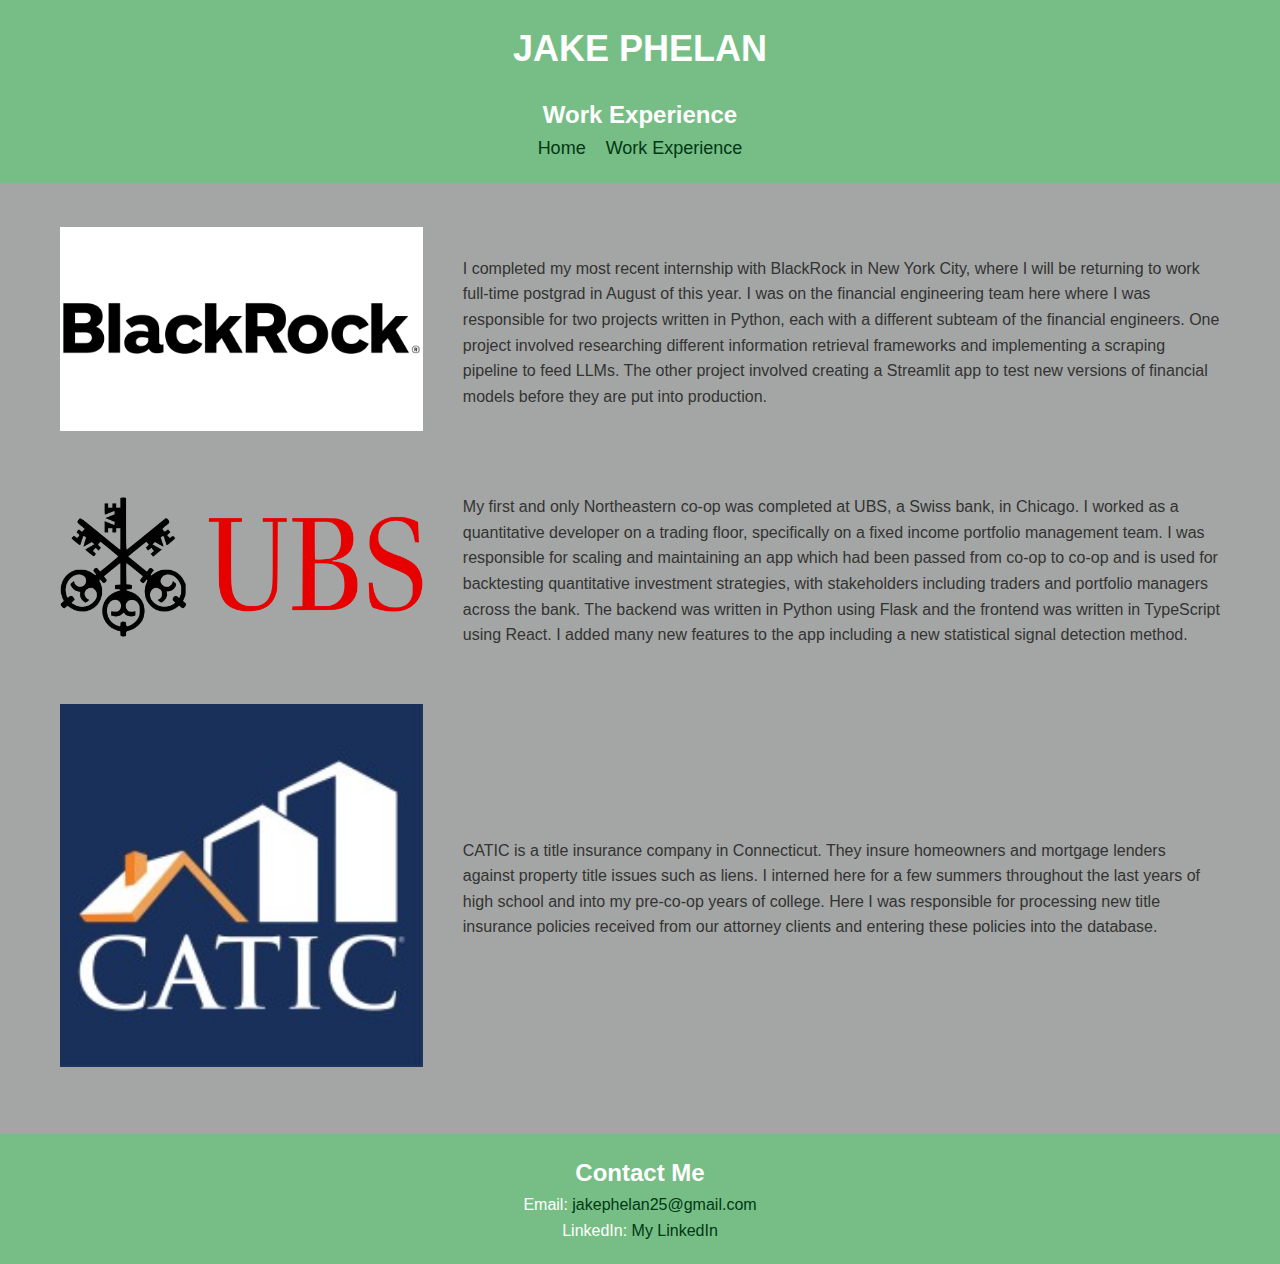
<file: work.html>
<!DOCTYPE html>
<html lang="en">
<head>
    <meta charset="UTF-8">
    <meta name="viewport" content="width=device-width, initial-scale=1.0">
    <title>About Me</title>
    <link rel="stylesheet" href="style.css">
</head>
<body>

    <header>
        <h1 style="margin-bottom: 0.5em;">JAKE PHELAN</h1>
        <h2 style="margin-top: 0;">Work Experience</h2>
        <nav>
            <div class="nav-links">
              <a href="index.html">Home</a>
              <a href="work.html" class="active">Work Experience</a>
            </div>
        </nav>          
    </header>

    <section class="main-content">
        <div class="content-row">
            <div class="left-column">
                <img src="images/blk.jpg" alt="BlackRock logo" width="100%">
            </div>
            <div class="right-column">
                <p>
                    I completed my most recent internship with BlackRock in New York City, where I will be returning to work full-time postgrad in August of this year. I was on the financial engineering team here where I was responsible for two projects written in Python, each with a different subteam of the financial engineers. One project involved researching different information retrieval frameworks and implementing a scraping pipeline to feed LLMs. The other project involved creating a Streamlit app to test new versions of financial models before they are put into production.
                </p>
            </div>
        </div>
        <div class="content-row">
            <div class="left-column">
                <img src="images/ubs.png" alt="UBS logo" width="100%">
            </div>
            <div class="right-column">
                <p>
                    My first and only Northeastern co-op was completed at UBS, a Swiss bank, in Chicago. I worked as a quantitative developer on a trading floor, specifically on a fixed income portfolio management team. I was responsible for scaling and maintaining an app which had been passed from co-op to co-op and is used for backtesting quantitative investment strategies, with stakeholders including traders and portfolio managers across the bank. The backend was written in Python using Flask and the frontend was written in TypeScript using React. I added many new features to the app including a new statistical signal detection method.
                </p>
            </div>
        </div>
        <div class="content-row">
            <div class="left-column">
                <img src="images/catic.jpeg" alt="CATIC logo" width="100%">
            </div>
            <div class="right-column">
                <p>
                    CATIC is a title insurance company in Connecticut. They insure homeowners and mortgage lenders against property title issues such as liens. I interned here for a few summers throughout the last years of high school and into my pre-co-op years of college. Here I was responsible for processing new title insurance policies received from our attorney clients and entering these policies into the database.
                </p>
            </div>
        </div>
    </section>

    <footer>
        <h2>Contact Me</h2>
        <p>Email: <a href="mailto:jakephelan25@gmail.com">jakephelan25@gmail.com</a></p>
        <p>LinkedIn: <a href="https://linkedin.com/in/jakephelan" target="_blank">My LinkedIn</a></p>
    </footer>

</body>
</html>
</file>
<file: style.css>
* {
    margin: 0;
    padding: 0;
    box-sizing: border-box;
}

body {
    display: flex;
    flex-direction: column;
    align-items: center;
    justify-content: flex-start;
    min-height: 100vh;
    text-align: center;
    font-family: Arial, serif;
    line-height: 1.6;
    background-color: #a3a6a4;
    color: #333;
}

/* Header styling */
header {
    background-color: #76be85;
    color: white;
    padding: 20px;
    text-align: center;
    width: 100%;
    position: relative;
    font-family: Arial, sans-serif;
}

h1 {
    font-size: 36px;
    margin-bottom: 20px;
}

nav {
    display: flex;
    justify-content: center;
    align-items: center;
}

.nav-links {
    display: flex;
    gap: 20px;
}

.nav-links a {
    text-decoration: none;
    color: #003814;
    font-size: 18px;
    transition: color 0.3s ease;
}

.nav-links a:hover {
    color: red;
}

.nav-links a:active {
    color: black;
}

.main-content {
    display: flex;
    flex-direction: column;
    justify-content: flex-start;
    align-items: center;
    width: 100%;
    max-width: 1200px;
    padding: 20px;
    flex-grow: 1;
    margin-top: 24px;
}

.content-row {
    display: flex;
    justify-content: flex-start;
    align-items: center;
    width: 100%;
    margin-bottom: 20px;
}

.left-column {
    width: 33%;
    padding-right: 20px;
    text-align: center;
}

.left-column img {
    width: 100%;
    height: auto;
    object-fit: cover;
}

.right-column {
    width: 67%;
    padding-left: 20px;
    text-align: left;
}

.right-column p {
    font-size: 16px;
    color: #333;
}

footer {
    width: 100%;
    background-color: #76be85;
    color: white;
    padding: 20px;
    text-align: center;
    margin-top: 20px;
}

footer a {
    color: #003814;
    text-decoration: none;
    transition: color 0.3s ease;
}

footer a:hover {
    color: red;
}

footer a:active {
    color: black;
}

@media (max-width: 768px) {
    .nav-links {
        flex-direction: column;
        gap: 10px;
    }

    h1 {
        font-size: 28px;
    }

    .main-content {
        padding: 10px;
    }

    .content-row {
        flex-direction: column;
        align-items: center;
    }

    .left-column, .right-column {
        width: 100%;
        padding: 0;
        margin: 10px 0;
    }

    .left-column img {
        width: 70%;
    }
}
</file>
